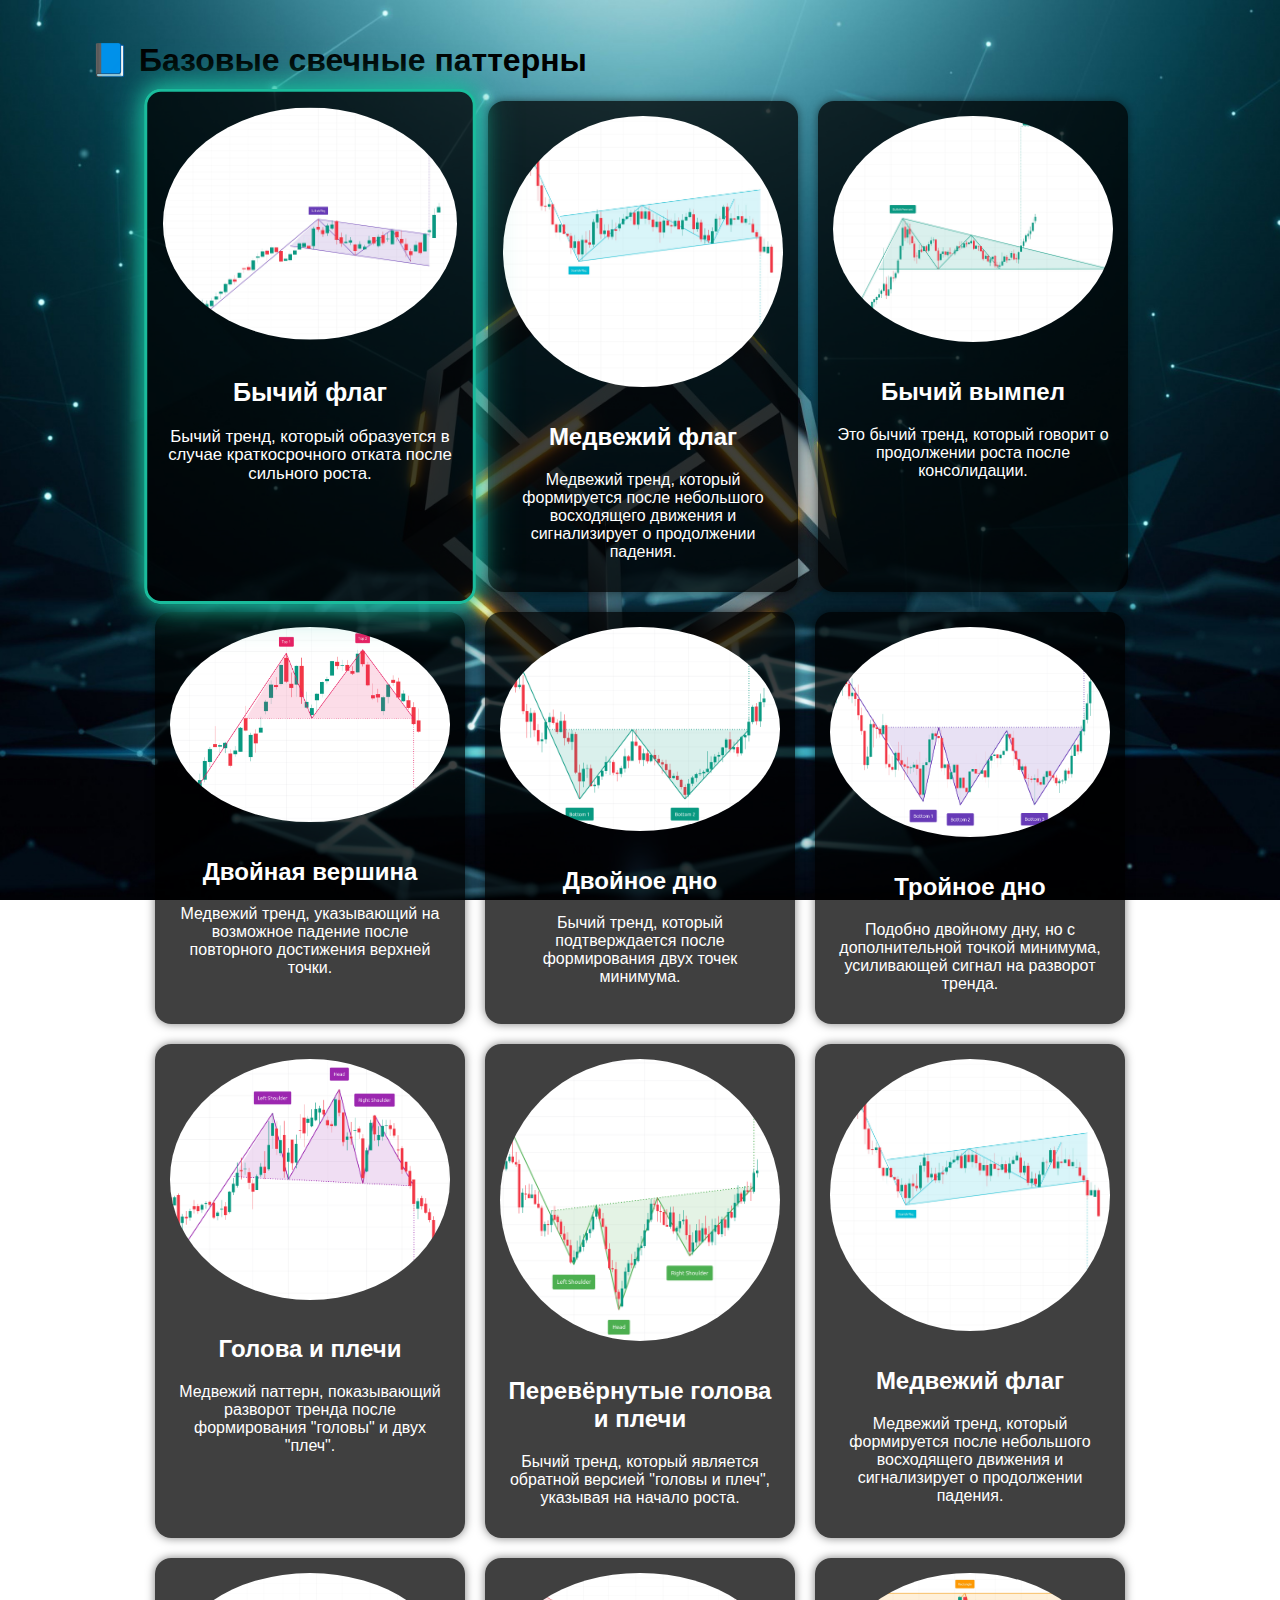
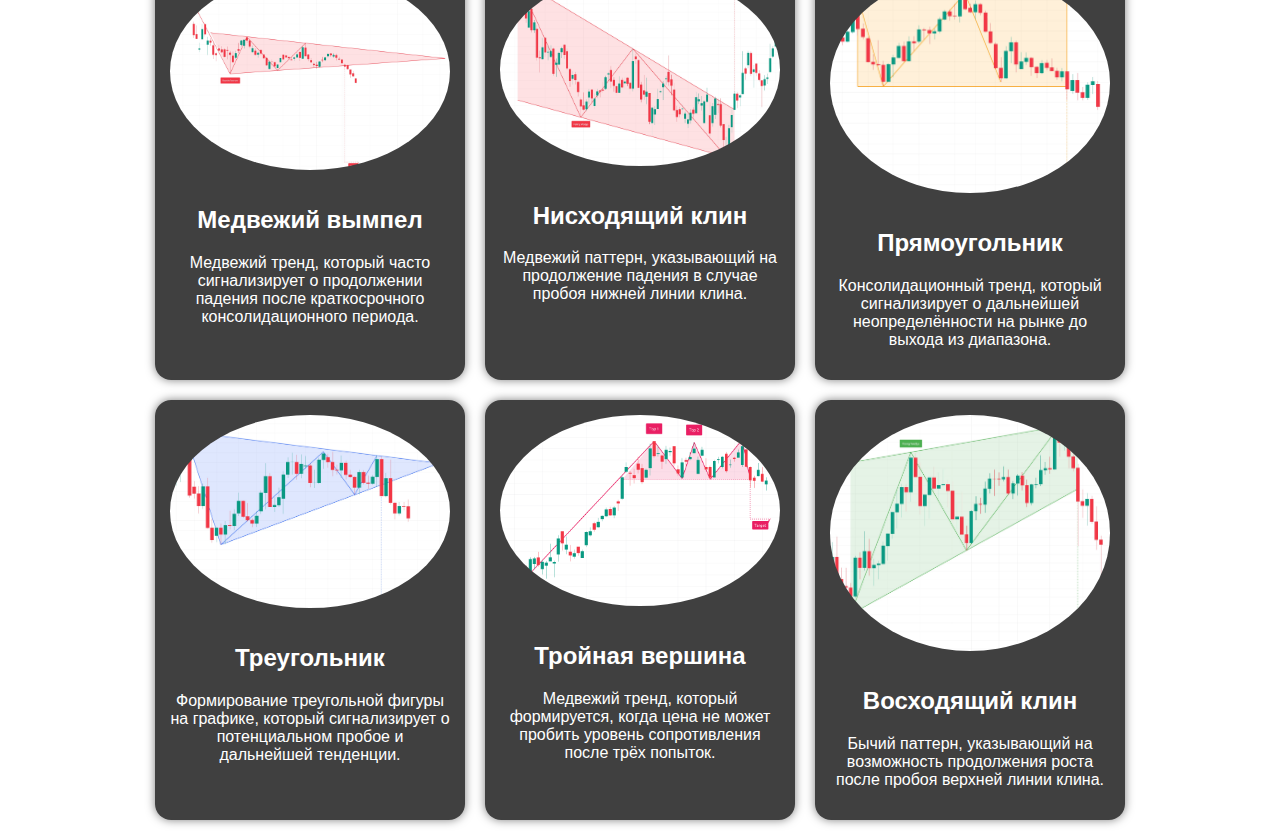
<file: betacrypto/base-trends.html>
<!DOCTYPE html>
<html lang="ru">
<head>
  <meta charset="UTF-8" />
  <meta name="viewport" content="width=device-width, initial-scale=1.0" />
  <title>Базовые тренды</title>
  <link rel="stylesheet" href="basetrends.css" />
</head>
<body>
  <div class="content">
    <h1>📘 Базовые свечные паттерны</h1>

    <div class="trend-grid">
      <div class="trend-card active">
        <img src="images/bikflag.jpg" alt="Бычий флаг" class="trend-image" />
        <h2>Бычий флаг</h2>
        <p>Бычий тренд, который образуется в случае краткосрочного отката после сильного роста.</p>
      </div>

      <div class="trend-card">
        <img src="images/medflag.png" alt="Медвежий флаг" class="trend-image" />
        <h2>Медвежий флаг</h2>
        <p>Медвежий тренд, который формируется после небольшого восходящего движения и сигнализирует о продолжении падения.</p>
      </div>

      <div class="trend-card">
        <img src="images/bvemp.png" alt="Бычий вымпел" class="trend-image" />
        <h2>Бычий вымпел</h2>
        <p>Это бычий тренд, который говорит о продолжении роста после консолидации.</p>
      </div>

      <div class="trend-card">
        <img src="images/2ver.png" alt="Двойная вершина" class="trend-image" />
        <h2>Двойная вершина</h2>
        <p>Медвежий тренд, указывающий на возможное падение после повторного достижения верхней точки.</p>
      </div>

      <div class="trend-card">
        <img src="images/dno2.png" alt="Двойное дно" class="trend-image" />
        <h2>Двойное дно</h2>
        <p>Бычий тренд, который подтверждается после формирования двух точек минимума.</p>
      </div>

      <div class="trend-card">
        <img src="images/dno3.png" alt="Тройное дно" class="trend-image" />
        <h2>Тройное дно</h2>
        <p>Подобно двойному дну, но с дополнительной точкой минимума, усиливающей сигнал на разворот тренда.</p>
      </div>

      <div class="trend-card">
        <img src="images/gp.png" alt="Голова и плечи" class="trend-image" />
        <h2>Голова и плечи</h2>
        <p>Медвежий паттерн, показывающий разворот тренда после формирования "головы" и двух "плеч".</p>
      </div>

      <div class="trend-card">
        <img src="images/pergp.png" alt="Перевёрнутые голова и плечи" class="trend-image" />
        <h2>Перевёрнутые голова и плечи</h2>
        <p>Бычий тренд, который является обратной версией "головы и плеч", указывая на начало роста.</p>
      </div>

      <div class="trend-card">
        <img src="images/medflag.png" alt="Медвежий флаг" class="trend-image" />
        <h2>Медвежий флаг</h2>
        <p>Медвежий тренд, который формируется после небольшого восходящего движения и сигнализирует о продолжении падения.</p>
      </div>

      <div class="trend-card">
        <img src="images/mvemp.png" alt="Медвежий вымпел" class="trend-image" />
        <h2>Медвежий вымпел</h2>
        <p>Медвежий тренд, который часто сигнализирует о продолжении падения после краткосрочного консолидационного периода.</p>
      </div>

      <div class="trend-card">
        <img src="images/nklin.png" alt="Нисходящий клин" class="trend-image" />
        <h2>Нисходящий клин</h2>
        <p>Медвежий паттерн, указывающий на продолжение падения в случае пробоя нижней линии клина.</p>
      </div>

      <div class="trend-card">
        <img src="images/prem.png" alt="Прямоугольник" class="trend-image" />
        <h2>Прямоугольник</h2>
        <p>Консолидационный тренд, который сигнализирует о дальнейшей неопределённости на рынке до выхода из диапазона.</p>
      </div>

      <div class="trend-card">
        <img src="images/treugolnik.png" alt="Треугольник" class="trend-image" />
        <h2>Треугольник</h2>
        <p>Формирование треугольной фигуры на графике, который сигнализирует о потенциальном пробое и дальнейшей тенденции.</p>
      </div>

      <div class="trend-card">
        <img src="images/ver3.png" alt="Тройная вершина" class="trend-image" />
        <h2>Тройная вершина</h2>
        <p>Медвежий тренд, который формируется, когда цена не может пробить уровень сопротивления после трёх попыток.</p>
      </div>

      <div class="trend-card">
        <img src="images/vklin.png" alt="Восходящий клин" class="trend-image" />
        <h2>Восходящий клин</h2>
        <p>Бычий паттерн, указывающий на возможность продолжения роста после пробоя верхней линии клина.</p>
      </div>
    </div>
    
  </div>

  <script>
    document.querySelectorAll('.trend-card').forEach(card => {
      card.addEventListener('click', function() {
        // Убираем класс active у всех трендов
        document.querySelectorAll('.trend-card').forEach(item => item.classList.remove('active'));
        
        // Добавляем класс active на текущий тренд
        this.classList.add('active');
      });
    });
  </script>
</body>
</html>
</file>
<file: betacrypto/basetrends.css>
/* Общие стили для страницы */
html, body {
    height: 100%;
    margin: 0;
    padding: 0;
    font-family: 'Segoe UI', Tahoma, Geneva, Verdana, sans-serif;
}

/* Стили для контейнера контента */
.content {
    max-width: 1100px;
    margin: auto;
    padding: 20px;
    overflow: auto; /* Убирает проблемы с прокруткой */
}

/* Стили для контейнера всех карточек трендов */
.trend-grid {
    display: flex;
    flex-wrap: wrap;
    gap: 20px;
    justify-content: center;
}

/* Карточки трендов */
.trend-card {
    background-color: rgba(0, 0, 0, 0.75);
    border-radius: 16px;
    padding: 15px;
    width: 280px;
    text-align: center;
    transition: transform 0.3s ease, box-shadow 0.3s ease;
    box-shadow: 0 0 10px rgba(0, 0, 0, 0.5); /* Эффект свечения */
}

/* Эффект свечения при наведении на карточку */
.trend-card:hover {
    transform: scale(1.05);
    box-shadow: 0 0 20px rgba(26, 188, 156, 1), 0 0 40px rgba(26, 188, 156, 0.7); /* Плавное свечение */
}

/* Подсветка активных трендов */
.trend-card.active {
  border: 3px solid #1abc9c;  /* Зеленая рамка */
  box-shadow: 0 0 20px rgba(26, 188, 156, 1), 0 0 40px rgba(26, 188, 156, 0.7);  /* Свечение для активных трендов */
  transform: scale(1.05);  /* Немного увеличиваем размер */
  transition: all 0.3s ease;
}

/* Изображения трендов */
.trend-image {
    width: 100%;
    height: auto;
    border-radius: 50%;
    object-fit: contain;
    margin-bottom: 12px;
}

/* Белый цвет для заголовков */
.trend-card h2 {
    color: white; /* Белый цвет для заголовков */
}

/* Белый цвет для описания */
.trend-card p {
    color: white; /* Белый цвет для описаний */
}

/* Фон сайта */
body {
    background-image: url('images/background.jpg'); /* Укажи путь к твоему фону */
    background-size: cover;
    background-position: center;
    background-attachment: fixed;
}

/* Кнопка возврата на главную */
.back-to-home {
    text-align: center;
    margin-top: 40px;
}

/* Стили кнопки возврата */
.back-btn {
    text-decoration: none;
    color: white;
    background-color: #1abc9c;
    padding: 10px 20px;
    border-radius: 10px;
    transition: background-color 0.3s ease;
}

.back-btn:hover {
    background-color: #16a085;
}

/* Для плавной прокрутки */
html {
  scroll-behavior: smooth;
}
</file>
